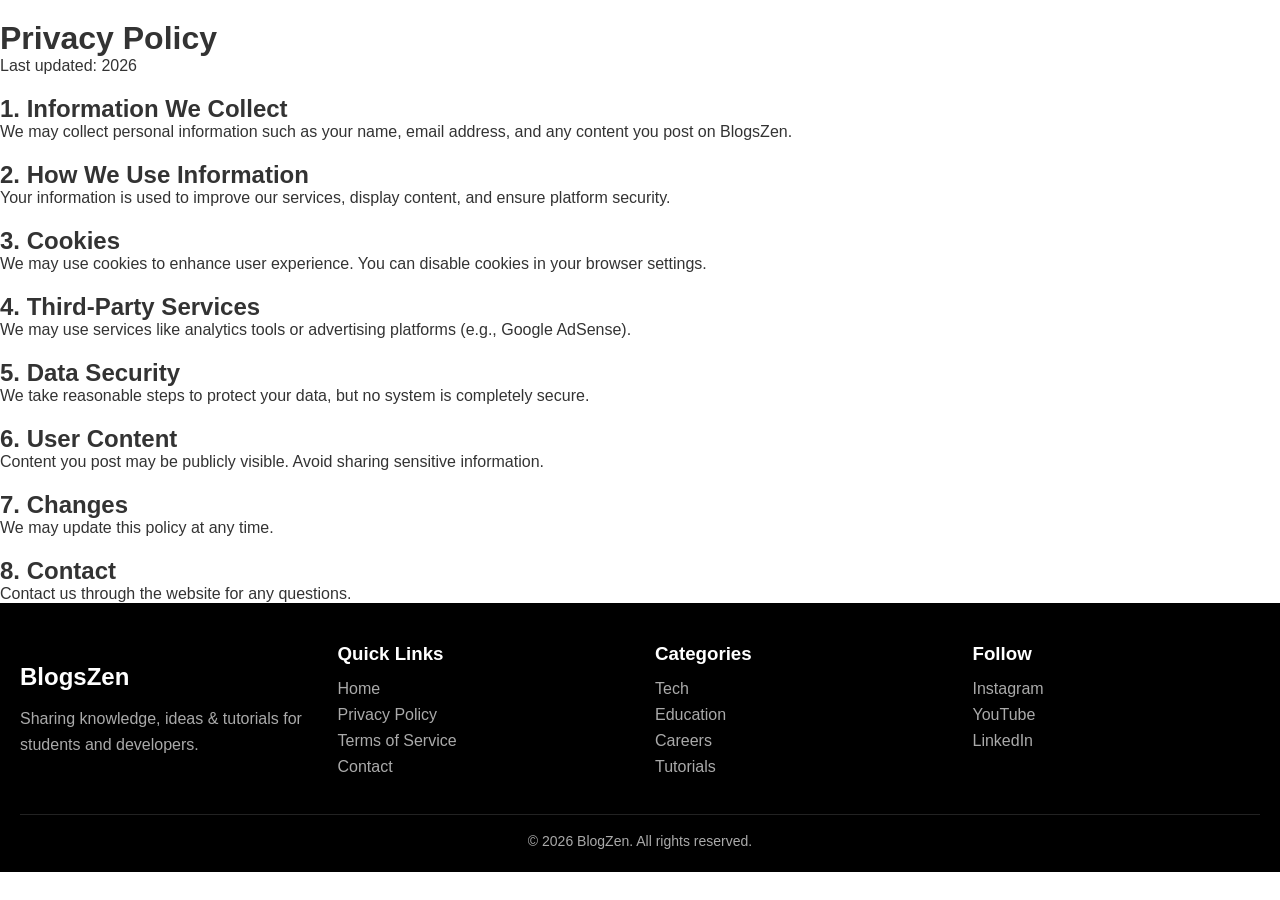
<file: privacy.html>
<!DOCTYPE html>
<html lang="en">
<head>
  <meta charset="UTF-8">
  <meta name="viewport" content="width=device-width, initial-scale=1.0">
  <title>Privacy Policy - BlogsZen</title>
   <link rel="stylesheet" href="style.css">
  <style>

    h1, h2 {
      margin-top: 20px;
    }
    
  </style>
</head>
<body>
  <div class="navbar-container"></div>
<h1>Privacy Policy</h1>
<p>Last updated: 2026</p>

<h2>1. Information We Collect</h2>
<p>We may collect personal information such as your name, email address, and any content you post on BlogsZen.</p>

<h2>2. How We Use Information</h2>
<p>Your information is used to improve our services, display content, and ensure platform security.</p>

<h2>3. Cookies</h2>
<p>We may use cookies to enhance user experience. You can disable cookies in your browser settings.</p>

<h2>4. Third-Party Services</h2>
<p>We may use services like analytics tools or advertising platforms (e.g., Google AdSense).</p>

<h2>5. Data Security</h2>
<p>We take reasonable steps to protect your data, but no system is completely secure.</p>

<h2>6. User Content</h2>
<p>Content you post may be publicly visible. Avoid sharing sensitive information.</p>

<h2>7. Changes</h2>
<p>We may update this policy at any time.</p>

<h2>8. Contact</h2>
<p>Contact us through the website for any questions.</p>

   <footer class="footer">
        <div class="footer-container">

            <div class="footer-brand">
                <h2>BlogsZen</h2>
                <p>Sharing knowledge, ideas & tutorials for students and developers.</p>
            </div>

            <div class="footer-links">
                <h3>Quick Links</h3>
                <ul>
                    <li><a href="index.html">Home</a></li>
                    <li><a href="privacy.html">Privacy Policy</a></li>
                    <li><a href="terms.html">Terms of Service</a></li>
                    <li><a href="contact.html">Contact</a></li>
                </ul>
            </div>

            <div class="footer-links">
                <h3>Categories</h3>
                <ul>
                    <li><a href="#">Tech</a></li>
                    <li><a href="#">Education</a></li>
                    <li><a href="#">Careers</a></li>
                    <li><a href="#">Tutorials</a></li>
                </ul>
            </div>

            <div class="footer-social">
                <h3>Follow</h3>
                <div class="social-icons">
                    <a href="#">Instagram</a>
                    <a href="#">YouTube</a>
                    <a href="#">LinkedIn</a>
                </div>
            </div>

        </div>

        <div class="footer-bottom">
            <p>© 2026 BlogZen. All rights reserved.</p>
        </div>
    </footer>

</body>
</html>
</file>
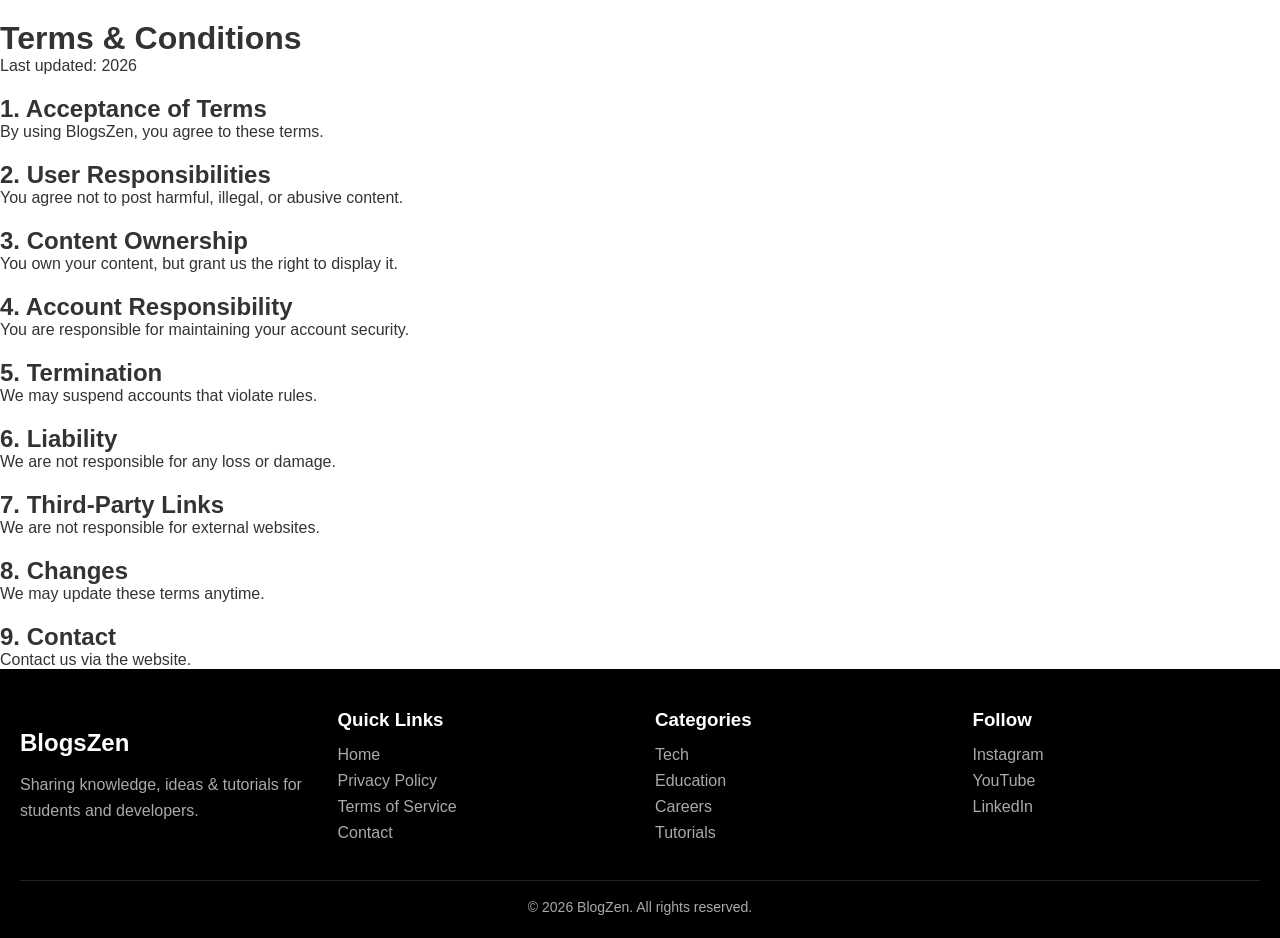
<file: terms.html>
<!DOCTYPE html>
<html lang="en">
<head>
  <meta charset="UTF-8">
  <meta name="viewport" content="width=device-width, initial-scale=1.0">
  <title>Terms & Conditions - BlogsZen</title>
  <link rel="stylesheet" href="style.css">
  <style>
 
    h1, h2 {
      margin-top: 20px;
    }

  </style>
</head>
<body>
  <div class="navbar-container"></div>

<h1>Terms & Conditions</h1>
<p>Last updated: 2026</p>

<h2>1. Acceptance of Terms</h2>
<p>By using BlogsZen, you agree to these terms.</p>

<h2>2. User Responsibilities</h2>
<p>You agree not to post harmful, illegal, or abusive content.</p>

<h2>3. Content Ownership</h2>
<p>You own your content, but grant us the right to display it.</p>

<h2>4. Account Responsibility</h2>
<p>You are responsible for maintaining your account security.</p>

<h2>5. Termination</h2>
<p>We may suspend accounts that violate rules.</p>

<h2>6. Liability</h2>
<p>We are not responsible for any loss or damage.</p>

<h2>7. Third-Party Links</h2>
<p>We are not responsible for external websites.</p>

<h2>8. Changes</h2>
<p>We may update these terms anytime.</p>

<h2>9. Contact</h2>
<p>Contact us via the website.</p>

   <footer class="footer">
        <div class="footer-container">

            <div class="footer-brand">
                <h2>BlogsZen</h2>
                <p>Sharing knowledge, ideas & tutorials for students and developers.</p>
            </div>

            <div class="footer-links">
                <h3>Quick Links</h3>
                <ul>
                    <li><a href="index.html">Home</a></li>
                    <li><a href="privacy.html">Privacy Policy</a></li>
                    <li><a href="terms.html">Terms of Service</a></li>
                    <li><a href="contact.html">Contact</a></li>
                </ul>
            </div>

            <div class="footer-links">
                <h3>Categories</h3>
                <ul>
                    <li><a href="#">Tech</a></li>
                    <li><a href="#">Education</a></li>
                    <li><a href="#">Careers</a></li>
                    <li><a href="#">Tutorials</a></li>
                </ul>
            </div>

            <div class="footer-social">
                <h3>Follow</h3>
                <div class="social-icons">
                    <a href="#">Instagram</a>
                    <a href="#">YouTube</a>
                    <a href="#">LinkedIn</a>
                </div>
            </div>

        </div>

        <div class="footer-bottom">
            <p>© 2026 BlogZen. All rights reserved.</p>
        </div>
    </footer>

</body>
</html>
</file>
<file: style.css>
/* CSS Variables for Light/Dark Mode */
:root {
  --bg: #ffffff;
  --bg-secondary: #f8f9fa;
  --text: #333333;
  --text-secondary: #555555;
  --primary: #007bff;
  --primary-hover: #0056b3;
  --border: #dddddd;
  --card-bg: #ffffff;
  --shadow: 0 4px 6px rgba(0, 0, 0, 0.05);
}
[data-theme="dark"] {
  --bg: #121212;
  --bg-secondary: #1e1e1e;
  --text: #e0e0e0;
  --text-secondary: #aaaaaa;
  --primary: #3ea6ff;
  --primary-hover: #1a8cd8;
  --border: #333333;
  --card-bg: #1e1e1e;
  --shadow: 0 4px 6px rgba(0, 0, 0, 0.3);
}

* {
  margin: 0;
  padding: 0;
  box-sizing: border-box;
  font-family: "Segoe UI", Tahoma, Geneva, Verdana, sans-serif;
}
body {
  background: var(--bg);
  color: var(--text);
  transition:
    background 0.3s,
    color 0.3s;
}
a {
  text-decoration: none;
  color: var(--primary);
}
button {
  cursor: pointer;
  padding: 8px 16px;
  border: none;
  border-radius: 4px;
  background: var(--primary);
  color: white;
  transition: 0.3s;
}
button:hover {
  background: var(--primary-hover);
}
button.secondary {
  background: var(--bg-secondary);
  color: var(--text);
  border: 1px solid var(--border);
}

/* Navbar */
nav {
  display: flex;
  justify-content: space-between;
  align-items: center;
  padding: 15px 5%;
  background: var(--bg-secondary);
  border-bottom: 1px solid var(--border);
  position: sticky;
  top: 0;
  z-index: 100;
}
.nav-links {
  display: flex;
  gap: 15px;
  align-items: center;
}
.logo {
  font-size: 1.5rem;
  font-weight: bold;
  color: var(--text);
}

/* Layout */
.container {
  display: flex;
  max-width: 1200px;
  margin: 20px auto;
  padding: 0 20px;
  gap: 30px;
}
.main-content {
  flex: 3;
}
.sidebar {
  flex: 1;
}
.sidebar .widget {
  background: var(--card-bg);
  padding: 20px;
  border-radius: 8px;
  box-shadow: var(--shadow);
  margin-bottom: 20px;
  border: 1px solid var(--border);
}

/* Cards */
.post-card {
  background: var(--card-bg);
  padding: 20px;
  border-radius: 8px;
  box-shadow: var(--shadow);
  margin-bottom: 20px;
  border: 1px solid var(--border);
  transition: transform 0.2s;
}
.post-card:hover {
  transform: translateY(-3px);
}
.post-card img {
  width: 100%;
  height: 200px;
  object-fit: cover;
  border-radius: 4px;
  margin-bottom: 10px;
}
.post-card h2 {
  margin-bottom: 10px;
  font-size: 1.5rem;
}
.post-meta {
  font-size: 0.85rem;
  color: var(--text-secondary);
  margin-bottom: 10px;
}

/* Forms & Inputs */
input,
textarea,
select {
  width: 100%;
  padding: 10px;
  margin-bottom: 15px;
  border: 1px solid var(--border);
  border-radius: 4px;
  background: var(--bg);
  color: var(--text);
}
textarea {
  height: 300px;
  resize: vertical;
}
.form-container {
  max-width: 800px;
  margin: 40px auto;
  padding: 30px;
  background: var(--card-bg);
  border-radius: 8px;
  box-shadow: var(--shadow);
  border: 1px solid var(--border);
}
.auth-container {
  max-width: 400px;
  margin: 80px auto;
  padding: 30px;
  background: var(--card-bg);
  border-radius: 8px;
  box-shadow: var(--shadow);
  border: 1px solid var(--border);
  text-align: center;
}

/* Specifics */
.hidden {
  display: none !important;
}
.ad-placeholder {
  background: var(--bg-secondary);
  border: 1px dashed var(--border);
  padding: 20px;
  text-align: center;
  color: var(--text-secondary);
  margin-bottom: 20px;
  border-radius: 4px;
}
.like-btn {
  background: none;
  border: 1px solid var(--border);
  color: var(--text);
  display: inline-flex;
  align-items: center;
  gap: 5px;
}
.like-btn.liked {
  color: red;
  border-color: red;
}
.comment-box {
  display: flex;
  gap: 10px;
  margin-bottom: 20px;
}
.comment-box input {
  flex: 1;
  margin: 0;
}
.comment-item {
  background: var(--bg-secondary);
  padding: 10px;
  border-radius: 4px;
  margin-bottom: 10px;
}
.badge {
  background: var(--primary);
  color: white;
  padding: 2px 8px;
  border-radius: 12px;
  font-size: 0.8rem;
}

@media (max-width: 768px) {
  .container {
    flex-direction: column-reverse;
  }
  .sidebar {
    flex: auto;
  }
}

.footer {
  background: #000;
  color: #fff;
  padding: 40px 20px 20px;
}

.footer-container {
  display: grid;
  grid-template-columns: repeat(auto-fit, minmax(200px, 1fr));
  gap: 30px;
}

.footer h2,
.footer h3 {
  margin-bottom: 15px;
}

.footer p {
  color: #aaa;
  line-height: 1.6;
}

.footer-links ul {
  list-style: none;
}

.footer-links ul li {
  margin-bottom: 8px;
}

.footer-links a {
  text-decoration: none;
  color: #aaa;
  transition: 0.3s;
}

.footer-links a:hover {
  color: #fff;
}

.footer-social .social-icons a {
  display: block;
  color: #aaa;
  margin-bottom: 8px;
  text-decoration: none;
}

.footer-social a:hover {
  color: #fff;
}

.footer-bottom {
  text-align: center;
  border-top: 1px solid #222;
  margin-top: 30px;
  padding-top: 15px;
  font-size: 14px;
  color: #777;
}
#recent-posts:hover {
  text-decoration: underline;
}
</file>
